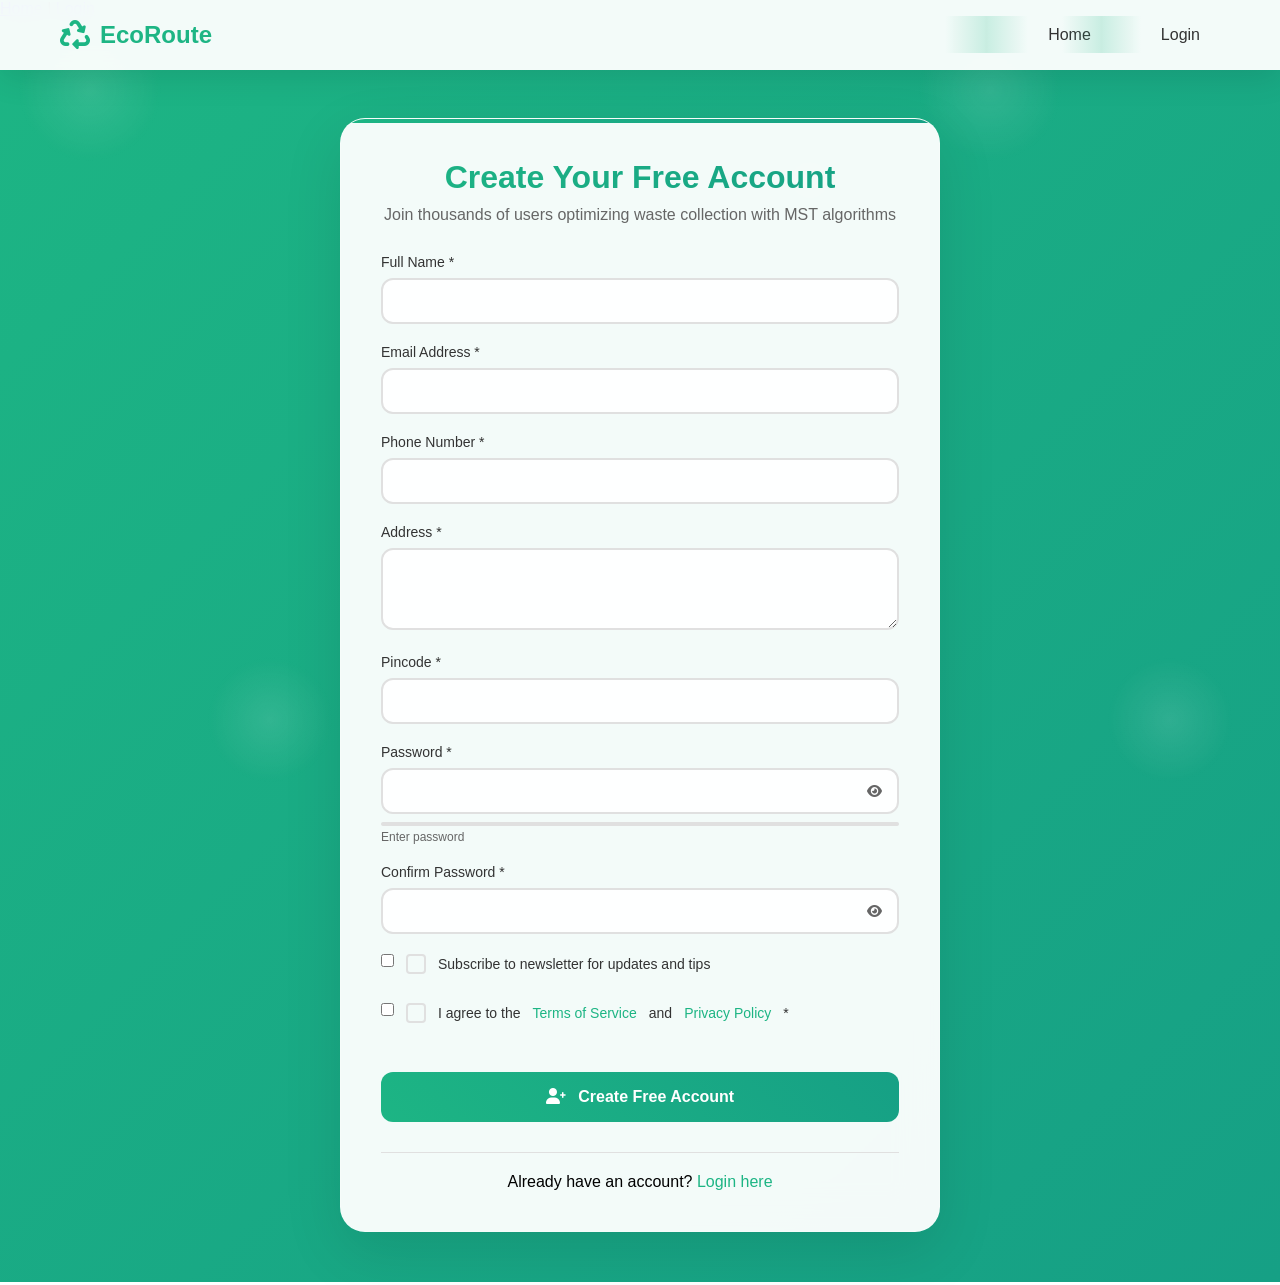
<file: signup.html>
<!DOCTYPE html>
<html lang="en">
<head>
    <meta charset="UTF-8">
    <meta name="viewport" content="width=device-width, initial-scale=1.0">
    <title>Sign Up - EcoRoute Smart Waste Collection</title>
    <link href="https://cdnjs.cloudflare.com/ajax/libs/font-awesome/6.0.0/css/all.min.css" rel="stylesheet">
    <style>
        * {
            margin: 0;
            padding: 0;
            box-sizing: border-box;
        }

        body {
            font-family: 'Segoe UI', Tahoma, Geneva, Verdana, sans-serif;
            background: linear-gradient(135deg, #1DB584 0%, #16A085 100%);
            min-height: 100vh;
            position: relative;
            overflow-x: hidden;
        }

        /* Background Animation */
        body::before {
            content: '';
            position: fixed;
            top: 0;
            left: 0;
            width: 100%;
            height: 100%;
            background: url('data:image/svg+xml,<svg xmlns="http://www.w3.org/2000/svg" viewBox="0 0 1000 1000"><defs><radialGradient id="a" cx="50%" cy="50%"><stop offset="0%" stop-color="rgba(255,255,255,0.1)"/><stop offset="100%" stop-color="rgba(255,255,255,0)"/></radialGradient></defs><circle cx="100" cy="100" r="80" fill="url(%23a)"/><circle cx="900" cy="200" r="60" fill="url(%23a)"/><circle cx="300" cy="800" r="70" fill="url(%23a)"/><circle cx="800" cy="700" r="50" fill="url(%23a)"/></svg>');
            animation: float 20s infinite ease-in-out;
            z-index: -1;
        }

        @keyframes float {
            0%, 100% { transform: translateY(0px) rotate(0deg); }
            50% { transform: translateY(-20px) rotate(180deg); }
        }

        /* Navbar */
        .navbar {
            background: rgba(255, 255, 255, 0.95);
            backdrop-filter: blur(10px);
            box-shadow: 0 8px 32px rgba(0, 0, 0, 0.1);
            position: fixed;
            top: 0;
            left: 0;
            right: 0;
            z-index: 1000;
            transition: all 0.3s ease;
        }

        .nav-container {
            max-width: 1200px;
            margin: 0 auto;
            padding: 0 20px;
            display: flex;
            justify-content: space-between;
            align-items: center;
            height: 70px;
        }

        .nav-logo a {
            display: flex;
            align-items: center;
            text-decoration: none;
            color: #1DB584;
            font-size: 24px;
            font-weight: bold;
            gap: 10px;
            transition: transform 0.3s ease;
        }

        .nav-logo a:hover {
            transform: scale(1.05);
        }

        .nav-logo i {
            font-size: 30px;
            animation: spin 10s linear infinite;
        }

        @keyframes spin {
            from { transform: rotate(0deg); }
            to { transform: rotate(360deg); }
        }

        .nav-menu {
            display: flex;
            list-style: none;
            gap: 30px;
        }

        .nav-menu a {
            text-decoration: none;
            color: #333;
            font-weight: 500;
            padding: 10px 20px;
            border-radius: 25px;
            transition: all 0.3s ease;
            position: relative;
            overflow: hidden;
        }

        .nav-menu a::before {
            content: '';
            position: absolute;
            top: 0;
            left: -100%;
            width: 100%;
            height: 100%;
            background: linear-gradient(90deg, transparent, rgba(29, 181, 132, 0.2), transparent);
            transition: left 0.5s ease;
        }

        .nav-menu a:hover::before {
            left: 100%;
        }

        .nav-menu a:hover {
            background: #1DB584;
            color: white;
            transform: translateY(-2px);
        }

        /* Main Content */
        .auth-section {
            padding: 100px 20px 50px;
            min-height: 100vh;
            display: flex;
            align-items: center;
            justify-content: center;
        }

        .container {
            max-width: 600px;
            width: 100%;
        }

        .auth-container {
            background: rgba(255, 255, 255, 0.95);
            backdrop-filter: blur(20px);
            border-radius: 25px;
            padding: 40px;
            box-shadow: 0 20px 60px rgba(0, 0, 0, 0.1);
            border: 1px solid rgba(255, 255, 255, 0.2);
            position: relative;
            overflow: hidden;
            animation: slideUp 0.8s ease-out;
        }

        @keyframes slideUp {
            from {
                opacity: 0;
                transform: translateY(30px);
            }
            to {
                opacity: 1;
                transform: translateY(0);
            }
        }

        .auth-container::before {
            content: '';
            position: absolute;
            top: 0;
            left: 0;
            right: 0;
            height: 4px;
            background: linear-gradient(90deg, #1DB584, #16A085, #1DB584);
            background-size: 200% 100%;
            animation: shimmer 2s infinite;
        }

        @keyframes shimmer {
            0% { background-position: -200% 0; }
            100% { background-position: 200% 0; }
        }

        .auth-header {
            text-align: center;
            margin-bottom: 30px;
        }

        .auth-header h1 {
            color: #333;
            font-size: 32px;
            margin-bottom: 10px;
            background: linear-gradient(45deg, #1DB584, #16A085);
            -webkit-background-clip: text;
            -webkit-text-fill-color: transparent;
            background-clip: text;
        }

        .auth-header p {
            color: #666;
            font-size: 16px;
            margin-bottom: 25px;
        }

        .signup-benefits {
            display: grid;
            grid-template-columns: repeat(auto-fit, minmax(250px, 1fr));
            gap: 15px;
            margin-bottom: 20px;
        }

        .benefit-item {
            display: flex;
            align-items: center;
            gap: 10px;
            padding: 12px 16px;
            background: rgba(29, 181, 132, 0.1);
            border-radius: 12px;
            border: 1px solid rgba(29, 181, 132, 0.2);
            transition: all 0.3s ease;
        }

        .benefit-item:hover {
            background: rgba(29, 181, 132, 0.15);
            transform: translateY(-2px);
        }

        .benefit-item i {
            color: #1DB584;
            font-size: 16px;
        }

        .benefit-item span {
            color: #555;
            font-size: 14px;
        }

        /* Form Styles */
        .auth-form {
            margin-top: 30px;
        }

        .form-group {
            margin-bottom: 20px;
        }

        .form-row {
            display: grid;
            grid-template-columns: 1fr;
            gap: 15px;
        }

        label {
            display: block;
            margin-bottom: 8px;
            color: #333;
            font-weight: 500;
            font-size: 14px;
        }

        input, textarea {
            width: 100%;
            padding: 12px 16px;
            border: 2px solid #e0e0e0;
            border-radius: 12px;
            font-size: 16px;
            transition: all 0.3s ease;
            background: rgba(255, 255, 255, 0.9);
        }

        input:focus, textarea:focus {
            outline: none;
            border-color: #1DB584;
            box-shadow: 0 0 0 3px rgba(29, 181, 132, 0.1);
            transform: translateY(-2px);
        }

        textarea {
            resize: vertical;
            min-height: 80px;
        }

        .password-input {
            position: relative;
        }

        .password-toggle {
            position: absolute;
            right: 12px;
            top: 50%;
            transform: translateY(-50%);
            background: none;
            border: none;
            color: #666;
            cursor: pointer;
            padding: 5px;
            transition: color 0.3s ease;
        }

        .password-toggle:hover {
            color: #1DB584;
        }

        .password-strength {
            margin-top: 8px;
        }

        .strength-bar {
            width: 100%;
            height: 4px;
            background: #e0e0e0;
            border-radius: 2px;
            overflow: hidden;
        }

        .strength-fill {
            height: 100%;
            width: 0%;
            background: linear-gradient(90deg, #ff4444, #ffaa00, #1DB584);
            transition: all 0.3s ease;
        }

        .strength-text {
            font-size: 12px;
            color: #666;
            margin-top: 4px;
        }

        .checkbox-group {
            display: flex;
            align-items: flex-start;
            gap: 12px;
        }

        .checkbox-label {
            display: flex;
            align-items: flex-start;
            gap: 12px;
            cursor: pointer;
            font-size: 14px;
            line-height: 1.5;
        }

        .checkbox-label input[type="checkbox"] {
            width: auto;
            margin: 0;
            position: relative;
            cursor: pointer;
        }

        .checkmark {
            width: 20px;
            height: 20px;
            border: 2px solid #e0e0e0;
            border-radius: 4px;
            position: relative;
            transition: all 0.3s ease;
        }

        .checkbox-label input[type="checkbox"]:checked + .checkmark {
            background: #1DB584;
            border-color: #1DB584;
        }

        .checkbox-label input[type="checkbox"]:checked + .checkmark::after {
            content: '✓';
            position: absolute;
            top: 50%;
            left: 50%;
            transform: translate(-50%, -50%);
            color: white;
            font-size: 12px;
            font-weight: bold;
        }

        .checkbox-label a {
            color: #1DB584;
            text-decoration: none;
        }

        .checkbox-label a:hover {
            text-decoration: underline;
        }

        .btn {
            width: 100%;
            padding: 16px;
            border: none;
            border-radius: 12px;
            font-size: 16px;
            font-weight: 600;
            cursor: pointer;
            transition: all 0.3s ease;
            position: relative;
            overflow: hidden;
            margin-top: 20px;
        }

        .btn-primary {
            background: linear-gradient(45deg, #1DB584, #16A085);
            color: white;
        }

        .btn-primary::before {
            content: '';
            position: absolute;
            top: 0;
            left: -100%;
            width: 100%;
            height: 100%;
            background: linear-gradient(90deg, transparent, rgba(255, 255, 255, 0.2), transparent);
            transition: left 0.5s ease;
        }

        .btn-primary:hover::before {
            left: 100%;
        }

        .btn-primary:hover {
            transform: translateY(-2px);
            box-shadow: 0 10px 30px rgba(29, 181, 132, 0.3);
        }

        .btn-primary:active {
            transform: translateY(0);
        }

        .btn i {
            margin-right: 8px;
        }

        .auth-footer {
            text-align: center;
            margin-top: 30px;
            padding-top: 20px;
            border-top: 1px solid #e0e0e0;
        }

        .auth-footer a {
            color: #1DB584;
            text-decoration: none;
            font-weight: 500;
        }

        .auth-footer a:hover {
            text-decoration: underline;
        }

        /* Success Message */
        .success-message {
            background: rgba(29, 181, 132, 0.1);
            border: 1px solid rgba(29, 181, 132, 0.3);
            color: #1DB584;
            padding: 15px;
            border-radius: 12px;
            margin-bottom: 20px;
            display: none;
            animation: slideDown 0.5s ease;
        }

        @keyframes slideDown {
            from {
                opacity: 0;
                transform: translateY(-20px);
            }
            to {
                opacity: 1;
                transform: translateY(0);
            }
        }

        /* Loading State */
        .btn-loading {
            position: relative;
            color: transparent;
        }

        .btn-loading::after {
            content: '';
            position: absolute;
            top: 50%;
            left: 50%;
            transform: translate(-50%, -50%);
            width: 20px;
            height: 20px;
            border: 2px solid transparent;
            border-top: 2px solid white;
            border-radius: 50%;
            animation: spin 1s linear infinite;
        }

        /* Responsive Design */
        @media (max-width: 768px) {
            .nav-container {
                padding: 0 15px;
            }
            
            .nav-menu {
                gap: 15px;
            }
            
            .auth-container {
                margin: 20px;
                padding: 30px 20px;
            }
            
            .signup-benefits {
                grid-template-columns: 1fr;
            }
        }

        @media (max-width: 480px) {
            .auth-header h1 {
                font-size: 24px;
            }
            
            .nav-menu a {
                padding: 8px 15px;
                font-size: 14px;
            }
        }
    </style>
</head>
<body>
<nav class="inter-page-nav">
  <a href="main.html" id="to-main">Home</a> |
  <a href="login.html" id="to-login">Login</a>
</nav>
    <!-- Navigation -->
    <nav class="navbar">
        <div class="nav-container">
            <div class="nav-logo">
                <a href="index.html">
                    <i class="fas fa-recycle"></i>
                    <span>EcoRoute</span>
                </a>
            </div>
            
            <ul class="nav-menu">
                <li><a href="index.html">Home</a></li>
                <li><a href="login.html">Login</a></li>
            </ul>
        </div>
    </nav>

    <!-- Signup Section -->
    <section class="auth-section">
        <div class="container">
            <div class="auth-container">
                <div class="auth-header">
                    <h1>Create Your Free Account</h1>
                    <p>Join thousands of users optimizing waste collection with MST algorithms</p>
                    
                    
                </div>

                <div class="success-message" id="successMessage">
                    <i class="fas fa-check-circle"></i>
                    Account created successfully! Redirecting to login...
                </div>

                <form id="signupForm" class="auth-form">
                    <div class="form-group">
                        <label for="firstName">Full Name *</label>
                        <input type="text" id="firstName" name="firstName" required>
                    </div>

                    <div class="form-group">
                        <label for="email">Email Address *</label>
                        <input type="email" id="email" name="email" required>
                    </div>

                    <div class="form-group">
                        <label for="phone">Phone Number *</label>
                        <input type="tel" id="phone" name="phone" required>
                    </div>

                    <div class="form-group">
                        <label for="address">Address *</label>
                        <textarea id="address" name="address" rows="3" required></textarea>
                    </div>

                    <div class="form-group">
                        <label for="pincode">Pincode *</label>
                        <input type="text" id="pincode" name="pincode" required>
                    </div>

                    <div class="form-group">
                        <label for="password">Password *</label>
                        <div class="password-input">
                            <input type="password" id="password" name="password" required>
                            <button type="button" class="password-toggle" onclick="togglePassword('password')">
                                <i class="fas fa-eye"></i>
                            </button>
                        </div>
                        <div class="password-strength">
                            <div class="strength-bar">
                                <div class="strength-fill" id="passwordStrength"></div>
                            </div>
                            <div class="strength-text" id="passwordStrengthText">Enter password</div>
                        </div>
                    </div>

                    <div class="form-group">
                        <label for="confirmPassword">Confirm Password *</label>
                        <div class="password-input">
                            <input type="password" id="confirmPassword" name="confirmPassword" required>
                            <button type="button" class="password-toggle" onclick="togglePassword('confirmPassword')">
                                <i class="fas fa-eye"></i>
                            </button>
                        </div>
                    </div>

                    <div class="form-group checkbox-group">
                        <label class="checkbox-label">
                            <input type="checkbox" name="subscribeNewsletter">
                            <span class="checkmark"></span>
                            Subscribe to newsletter for updates and tips
                        </label>
                    </div>

                    <div class="form-group checkbox-group">
                        <label class="checkbox-label">
                            <input type="checkbox" name="agreeTerms" required>
                            <span class="checkmark"></span>
                            I agree to the <a href="#" target="_blank">Terms of Service</a> and <a href="#" target="_blank">Privacy Policy</a> *
                        </label>
                    </div>

                    <button type="submit" class="btn btn-primary btn-large" data-original-text="Create Free Account">
                        <i class="fas fa-user-plus"></i>
                        Create Free Account
                    </button>
                </form>

                <div class="auth-footer">
                    <p>Already have an account? <a href="login.html">Login here</a></p>
                </div>
            </div>
        </div>
    </section>

    <script>
        function togglePassword(inputId) {
            const input = document.getElementById(inputId);
            const icon = input.nextElementSibling.querySelector('i');
            
            if (input.type === 'password') {
                input.type = 'text';
                icon.className = 'fas fa-eye-slash';
            } else {
                input.type = 'password';
                icon.className = 'fas fa-eye';
            }
        }

        // Password strength indicator
        document.getElementById('password').addEventListener('input', function() {
            const password = this.value;
            const strengthBar = document.getElementById('passwordStrength');
            const strengthText = document.getElementById('passwordStrengthText');
            
            let strength = 0;
            let feedback = '';
            
            if (password.length >= 8) strength++;
            if (password.match(/[a-z]/)) strength++;
            if (password.match(/[A-Z]/)) strength++;
            if (password.match(/[0-9]/)) strength++;
            if (password.match(/[^a-zA-Z0-9]/)) strength++;
            
            const strengthWidth = (strength / 5) * 100;
            strengthBar.style.width = strengthWidth + '%';
            
            if (strength === 0) {
                feedback = 'Enter password';
                strengthBar.style.background = '#e0e0e0';
            } else if (strength <= 2) {
                feedback = 'Weak password';
                strengthBar.style.background = '#ff4444';
            } else if (strength <= 3) {
                feedback = 'Fair password';
                strengthBar.style.background = '#ffaa00';
            } else if (strength <= 4) {
                feedback = 'Good password';
                strengthBar.style.background = '#1DB584';
            } else {
                feedback = 'Strong password';
                strengthBar.style.background = '#0f8f5f';
            }
            
            strengthText.textContent = feedback;
        });

        // Form submission
        document.getElementById('signupForm').addEventListener('submit', function(e) {
            e.preventDefault();
            
            // Get form data
            const formData = new FormData(this);
            const data = Object.fromEntries(formData);
            
            // Validate password match
            if (data.password !== data.confirmPassword) {
                alert('Passwords do not match!');
                return;
            }
            
            // Show loading state
            const submitBtn = this.querySelector('button[type="submit"]');
            const originalText = submitBtn.textContent;
            submitBtn.classList.add('btn-loading');
            submitBtn.disabled = true;
            
            // Simulate API call
            setTimeout(() => {
                // Show success message
                const successMessage = document.getElementById('successMessage');
                successMessage.style.display = 'block';
                
                // Hide form
                this.style.display = 'none';
                
                // Redirect to login page after 2 seconds
                setTimeout(() => {
                    window.location.href = 'login.html';
                }, 1000);
                
            }, 1500);
        });

        // Add floating animation to benefit items
        document.querySelectorAll('.benefit-item').forEach((item, index) => {
            item.style.animationDelay = `${index * 0.1}s`;
            item.style.animation = 'slideUp 0.6s ease-out forwards';
        });
    </script>
<script src="nav.js"></script>
</body>
</html>
</file>
